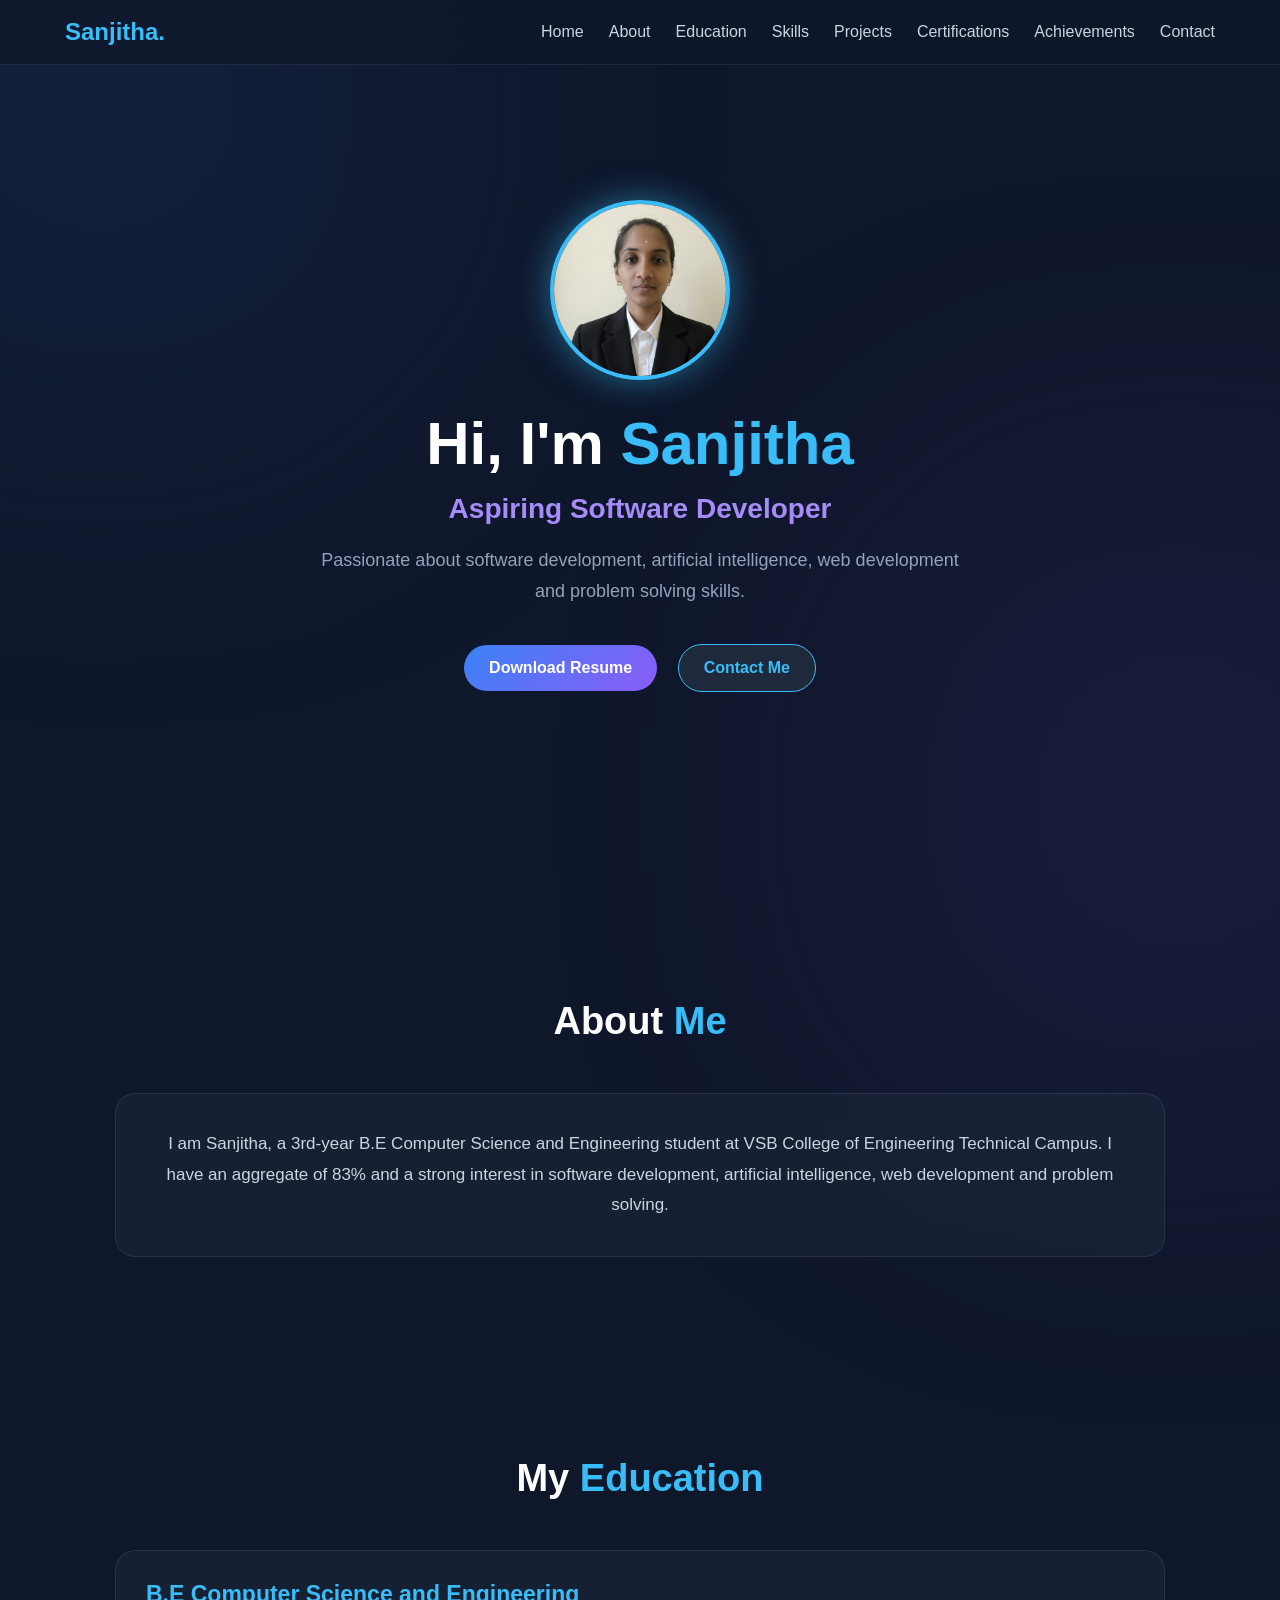
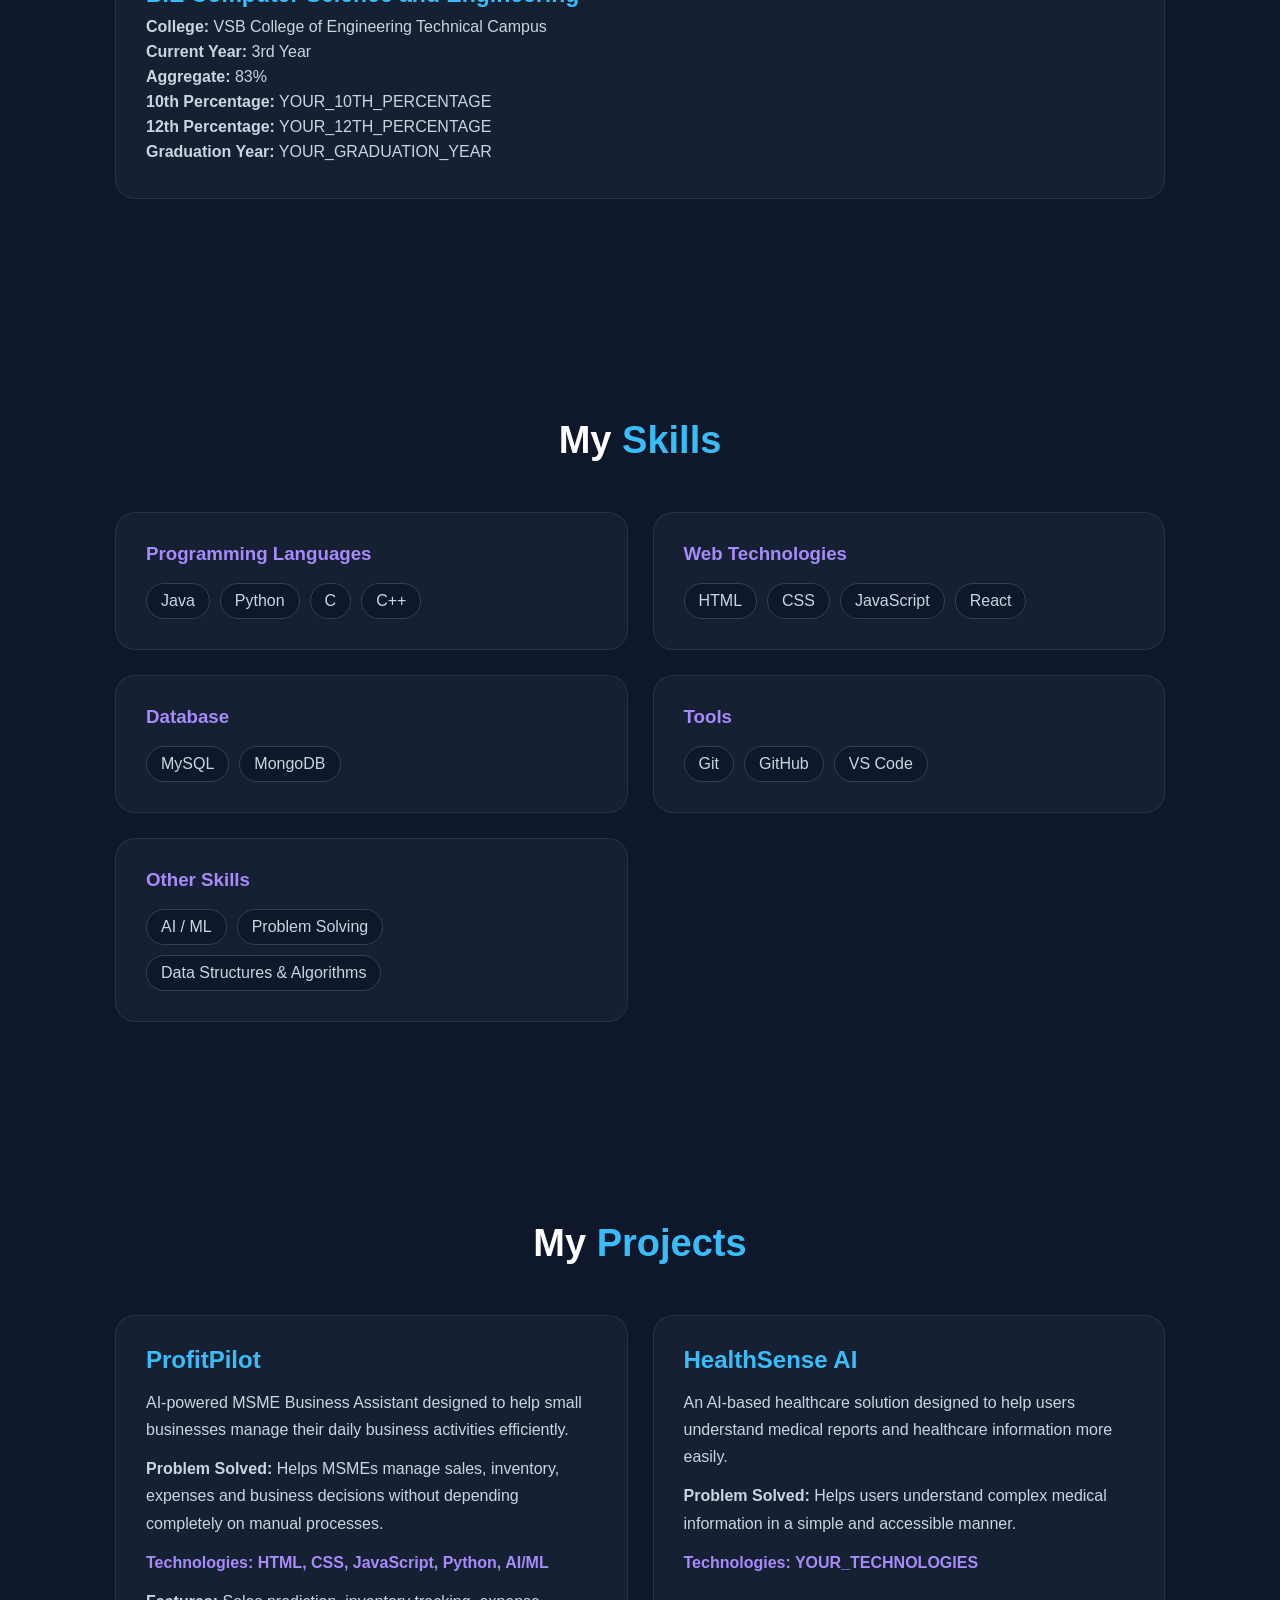
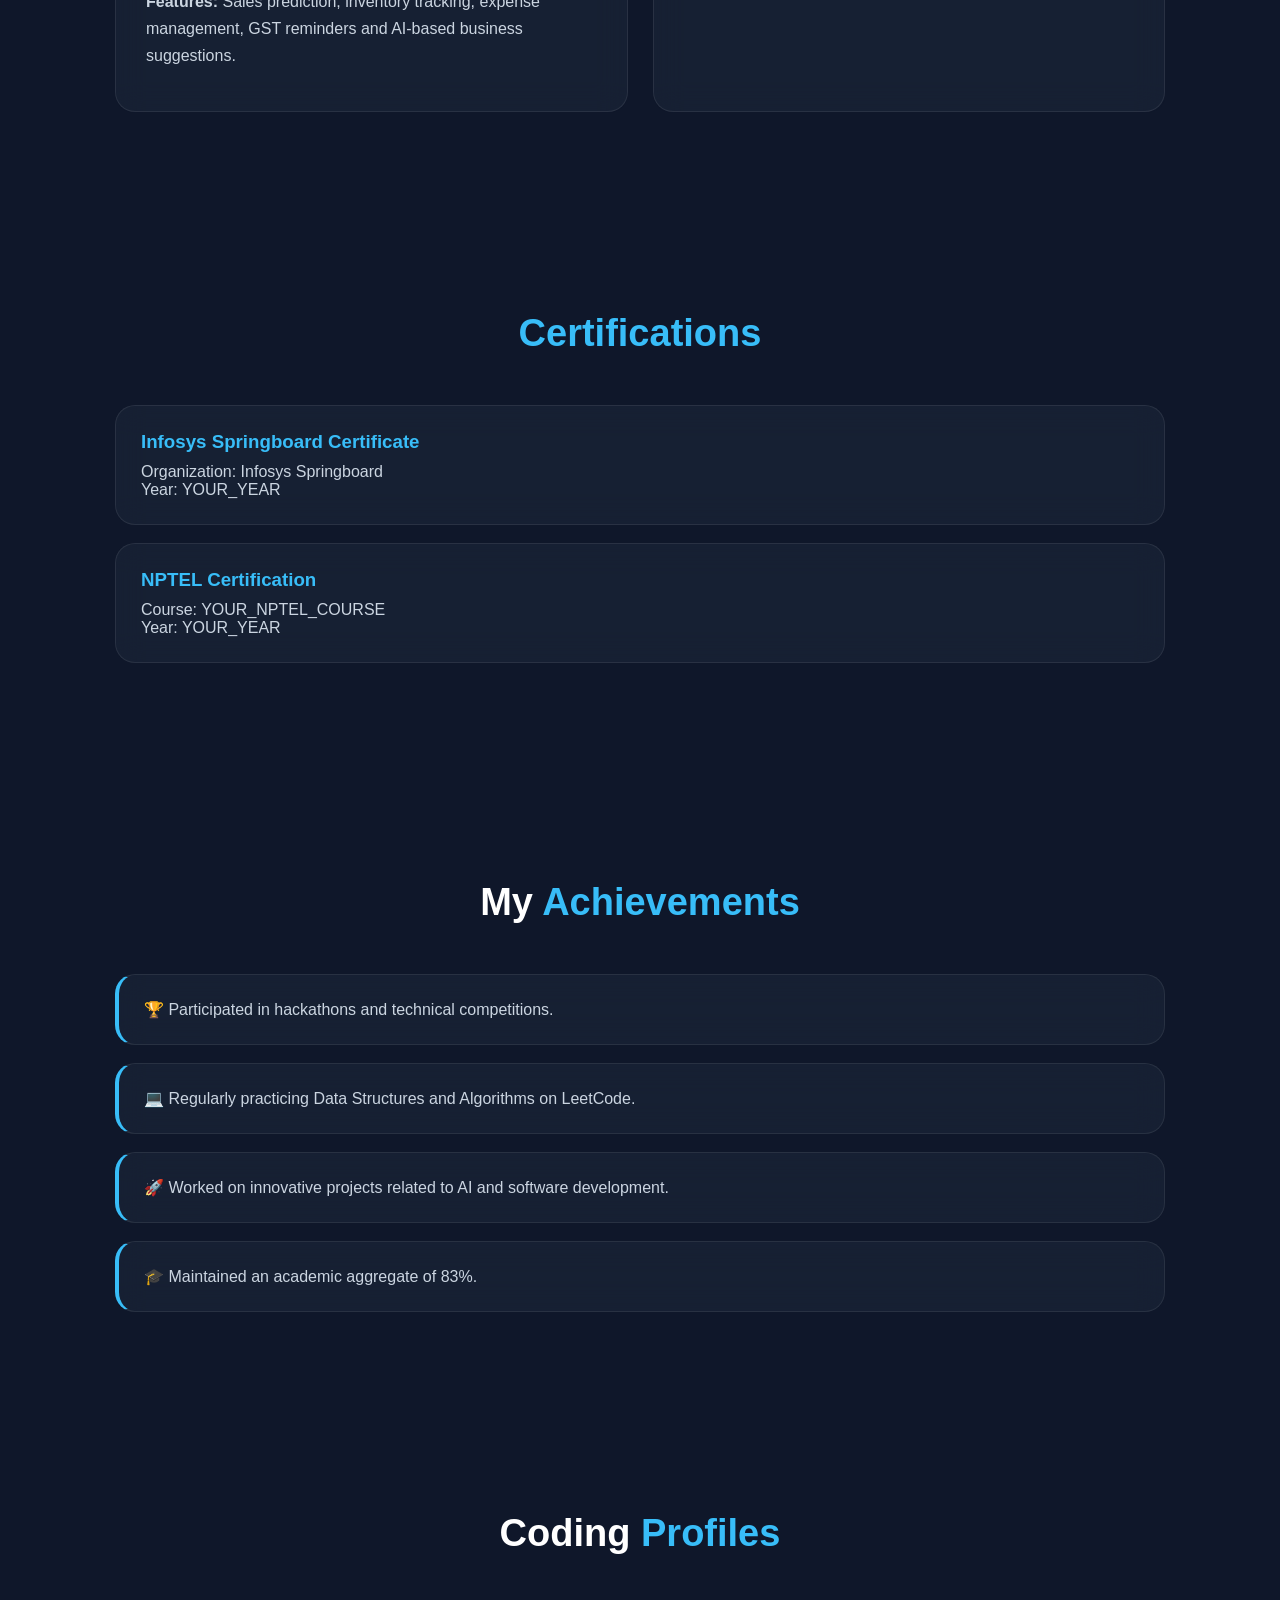
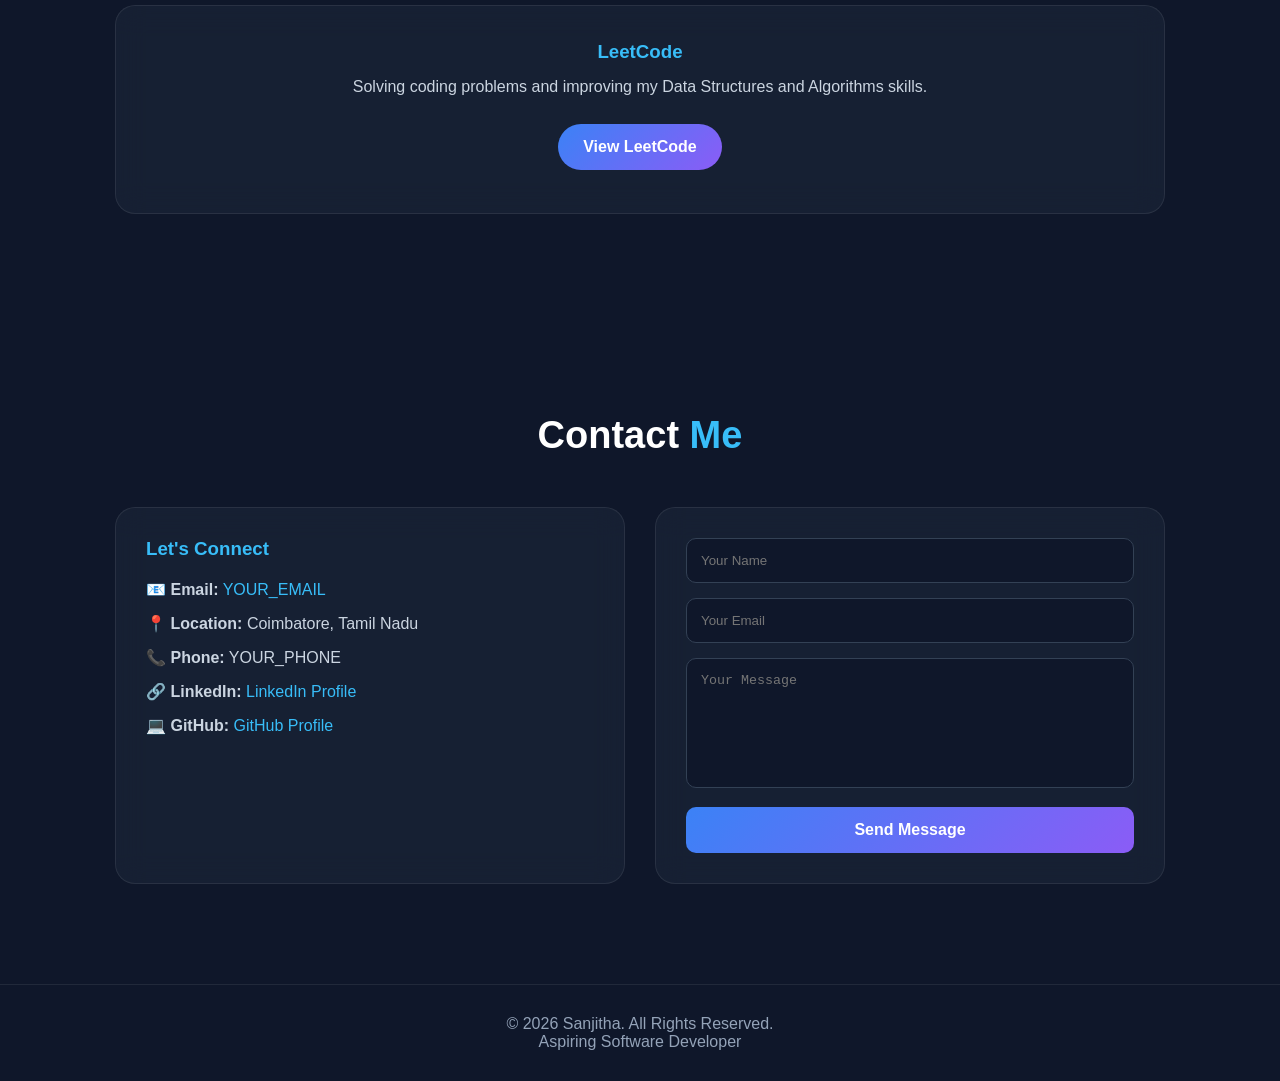
<file: week 1/index.html>
<!DOCTYPE html>
<html lang="en">
<head>
    <meta charset="UTF-8">
    <meta name="viewport" content="width=device-width, initial-scale=1.0">

    <title>Sanjitha | Aspiring Software Developer</title>

    <link rel="stylesheet" href="style.css">
</head>

<body>

    <!-- NAVBAR -->
    <nav>
        <div class="nav-container">
            <div class="logo">
                Sanjitha.
            </div>

            <ul class="nav-links">
                <li><a href="#home">Home</a></li>
                <li><a href="#about">About</a></li>
                <li><a href="#education">Education</a></li>
                <li><a href="#skills">Skills</a></li>
                <li><a href="#projects">Projects</a></li>
                <li><a href="#certifications">Certifications</a></li>
                <li><a href="#achievements">Achievements</a></li>
                <li><a href="#contact">Contact</a></li>
            </ul>
        </div>
    </nav>

    <!-- HOME -->
    <section id="home">
        <div class="hero-content">

            <img src="profile.jpg"
                 alt="Sanjitha Profile Photo"
                 class="profile-img">

            <h1>Hi, I'm <span>Sanjitha</span></h1>

            <h2>Aspiring Software Developer</h2>

            <p>
                Passionate about software development, artificial intelligence,
                web development and problem solving skills.
            </p>

            <div class="hero-buttons">
                <a href="resume.pdf"
                   download
                   class="btn primary-btn">
                    Download Resume
                </a>

                <a href="#contact"
                   class="btn secondary-btn">
                    Contact Me
                </a>
            </div>

        </div>
    </section>

    <!-- ABOUT -->
    <section id="about">
        <h2 class="section-title">
            About <span>Me</span>
        </h2>

        <div class="about-card glass">
            <p>
                I am Sanjitha, a 3rd-year B.E Computer Science and Engineering
                student at VSB College of Engineering Technical Campus.
                I have an aggregate of 83% and a strong interest in software
                development, artificial intelligence, web development and
                problem solving.
            </p>
        </div>
    </section>

    <!-- EDUCATION -->
    <section id="education">
        <h2 class="section-title">
            My <span>Education</span>
        </h2>

        <div class="education-card glass">
            <h3>B.E Computer Science and Engineering</h3>

            <p><strong>College:</strong>
                VSB College of Engineering Technical Campus
            </p>

            <p><strong>Current Year:</strong> 3rd Year</p>
            <p><strong>Aggregate:</strong> 83%</p>
            <p><strong>10th Percentage:</strong> YOUR_10TH_PERCENTAGE</p>
            <p><strong>12th Percentage:</strong> YOUR_12TH_PERCENTAGE</p>
            <p><strong>Graduation Year:</strong> YOUR_GRADUATION_YEAR</p>
        </div>
    </section>

    <!-- SKILLS -->
    <section id="skills">
        <h2 class="section-title">
            My <span>Skills</span>
        </h2>

        <div class="skills-grid">

            <div class="skill-card glass">
                <h3>Programming Languages</h3>
                <div class="skill-list">
                    <span class="skill">Java</span>
                    <span class="skill">Python</span>
                    <span class="skill">C</span>
                    <span class="skill">C++</span>
                </div>
            </div>

            <div class="skill-card glass">
                <h3>Web Technologies</h3>
                <div class="skill-list">
                    <span class="skill">HTML</span>
                    <span class="skill">CSS</span>
                    <span class="skill">JavaScript</span>
                    <span class="skill">React</span>
                </div>
            </div>

            <div class="skill-card glass">
                <h3>Database</h3>
                <div class="skill-list">
                    <span class="skill">MySQL</span>
                    <span class="skill">MongoDB</span>
                </div>
            </div>

            <div class="skill-card glass">
                <h3>Tools</h3>
                <div class="skill-list">
                    <span class="skill">Git</span>
                    <span class="skill">GitHub</span>
                    <span class="skill">VS Code</span>
                </div>
            </div>

            <div class="skill-card glass">
                <h3>Other Skills</h3>
                <div class="skill-list">
                    <span class="skill">AI / ML</span>
                    <span class="skill">Problem Solving</span>
                    <span class="skill">Data Structures & Algorithms</span>
                </div>
            </div>

        </div>
    </section>

    <!-- PROJECTS -->
    <section id="projects">
        <h2 class="section-title">
            My <span>Projects</span>
        </h2>

        <div class="projects-grid">

            <div class="project-card glass">
                <h3>ProfitPilot</h3>

                <p>
                    AI-powered MSME Business Assistant designed to help small
                    businesses manage their daily business activities efficiently.
                </p>

                <p>
                    <strong>Problem Solved:</strong>
                    Helps MSMEs manage sales, inventory, expenses and business
                    decisions without depending completely on manual processes.
                </p>

                <p class="tech">
                    Technologies: HTML, CSS, JavaScript, Python, AI/ML
                </p>

                <p>
                    <strong>Features:</strong>
                    Sales prediction, inventory tracking, expense management,
                    GST reminders and AI-based business suggestions.
                </p>
            </div>

            <div class="project-card glass">
                <h3>HealthSense AI</h3>

                <p>
                    An AI-based healthcare solution designed to help users
                    understand medical reports and healthcare information
                    more easily.
                </p>

                <p>
                    <strong>Problem Solved:</strong>
                    Helps users understand complex medical information in a
                    simple and accessible manner.
                </p>

                <p class="tech">
                    Technologies: YOUR_TECHNOLOGIES
                </p>
            </div>

        </div>
    </section>

    <!-- CERTIFICATIONS -->
    <section id="certifications">
        <h2 class="section-title">
            <span>Certifications</span>
        </h2>

        <div class="cert-card glass">
            <h3>Infosys Springboard Certificate</h3>
            <p>Organization: Infosys Springboard</p>
            <p>Year: YOUR_YEAR</p>
        </div>

        <div class="cert-card glass">
            <h3>NPTEL Certification</h3>
            <p>Course: YOUR_NPTEL_COURSE</p>
            <p>Year: YOUR_YEAR</p>
        </div>
    </section>

    <!-- ACHIEVEMENTS -->
    <section id="achievements">
        <h2 class="section-title">
            My <span>Achievements</span>
        </h2>

        <div class="achievement-list">

            <div class="achievement glass">
                🏆 Participated in hackathons and technical competitions.
            </div>

            <div class="achievement glass">
                💻 Regularly practicing Data Structures and Algorithms on LeetCode.
            </div>

            <div class="achievement glass">
                🚀 Worked on innovative projects related to AI and software development.
            </div>

            <div class="achievement glass">
                🎓 Maintained an academic aggregate of 83%.
            </div>

        </div>
    </section>

    <!-- CODING PROFILES -->
    <section id="coding">
        <h2 class="section-title">
            Coding <span>Profiles</span>
        </h2>

        <div class="coding-card glass">
            <h3>LeetCode</h3>

            <p>
                Solving coding problems and improving my Data Structures
                and Algorithms skills.
            </p>

            <a href="YOUR_LEETCODE_URL"
               target="_blank"
               class="btn primary-btn">
                View LeetCode
            </a>
        </div>
    </section>

    <!-- CONTACT -->
    <section id="contact">
        <h2 class="section-title">
            Contact <span>Me</span>
        </h2>

        <div class="contact-container">

            <div class="contact-info glass">
                <h3>Let's Connect</h3>

                <p>
                    📧 <strong>Email:</strong>
                    <a href="mailto:YOUR_EMAIL">YOUR_EMAIL</a>
                </p>

                <p>
                    📍 <strong>Location:</strong>
                    Coimbatore, Tamil Nadu
                </p>

                <p>
                    📞 <strong>Phone:</strong>
                    YOUR_PHONE
                </p>

                <p>
                    🔗 <strong>LinkedIn:</strong>
                    <a href="YOUR_LINKEDIN_URL" target="_blank">
                        LinkedIn Profile
                    </a>
                </p>

                <p>
                    💻 <strong>GitHub:</strong>
                    <a href="YOUR_GITHUB_URL" target="_blank">
                        GitHub Profile
                    </a>
                </p>
            </div>

            <div class="contact-form glass">
                <form onsubmit="sendMessage(event)">

                    <input type="text"
                           id="name"
                           placeholder="Your Name"
                           required>

                    <input type="email"
                           id="email"
                           placeholder="Your Email"
                           required>

                    <textarea id="message"
                              placeholder="Your Message"
                              required></textarea>

                    <button type="submit" class="submit-btn">
                        Send Message
                    </button>

                </form>
            </div>

        </div>
    </section>

    <!-- FOOTER -->
    <footer>
        <p>© 2026 Sanjitha. All Rights Reserved.</p>
        <p>Aspiring Software Developer</p>
    </footer>

    <script>
        function sendMessage(event) {
            event.preventDefault();

            const name = document.getElementById("name").value;
            const email = document.getElementById("email").value;
            const message = document.getElementById("message").value;

            const subject = "Portfolio Contact from " + name;

            const body =
                "Name: " + name +
                "\nEmail: " + email +
                "\n\nMessage:\n" + message;

            window.location.href =
                "mailto:YOUR_EMAIL?subject=" +
                encodeURIComponent(subject) +
                "&body=" +
                encodeURIComponent(body);
        }
    </script>

</body>
</html>
</file>
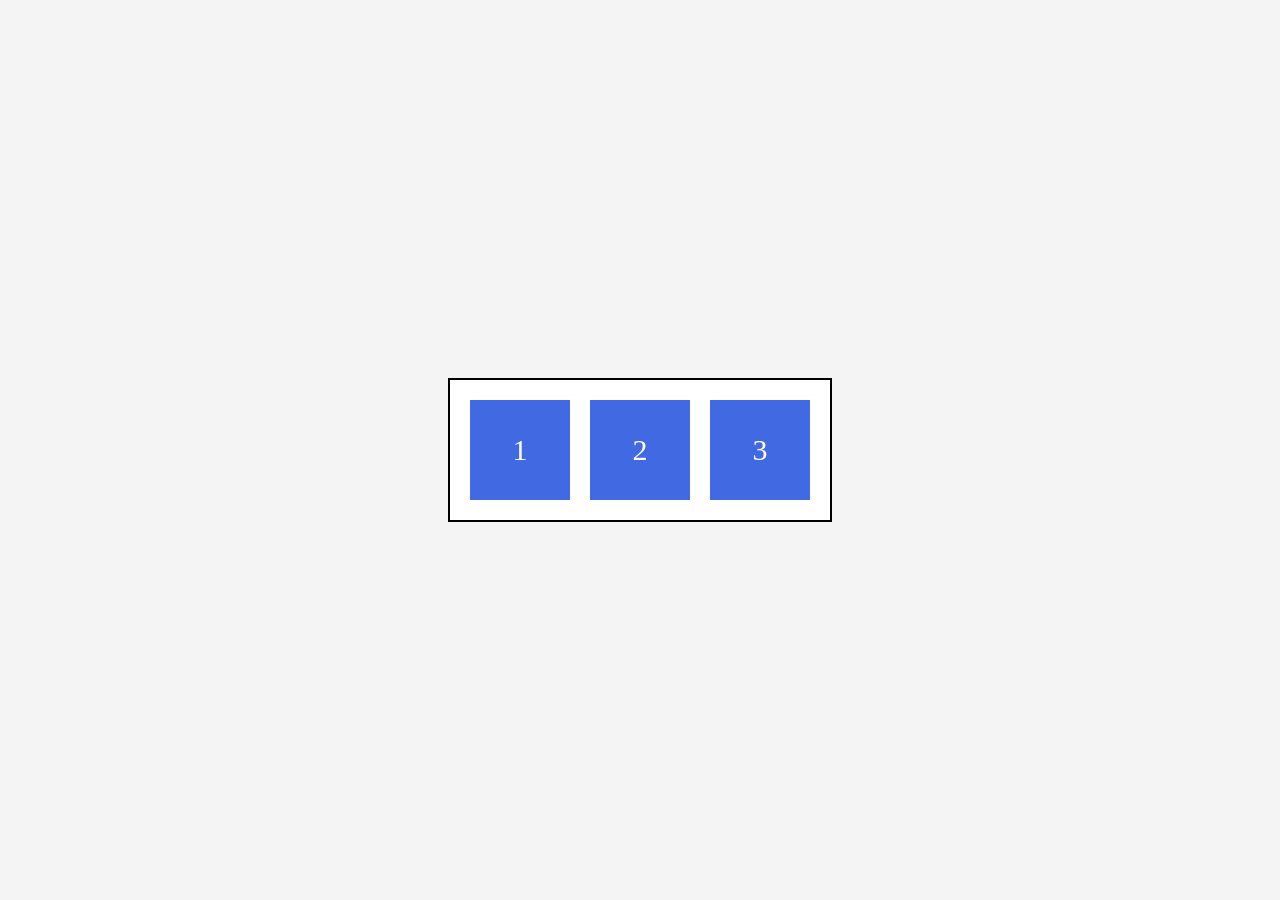
<file: week 3/10 .flexbox/index.html>
<!DOCTYPE html>
<html lang="en">
<head>
    <meta charset="UTF-8">
    <meta name="viewport" content="width=device-width, initial-scale=1.0">
    <title>CSS Flexbox</title>
    <link rel="stylesheet" href="flexbox.css">
</head>
<body>
<div class="container">
    <div class="box">1</div>
    <div class="box">2</div>
    <div class="box">3</div>
</div>
</body>
</html>
</file>
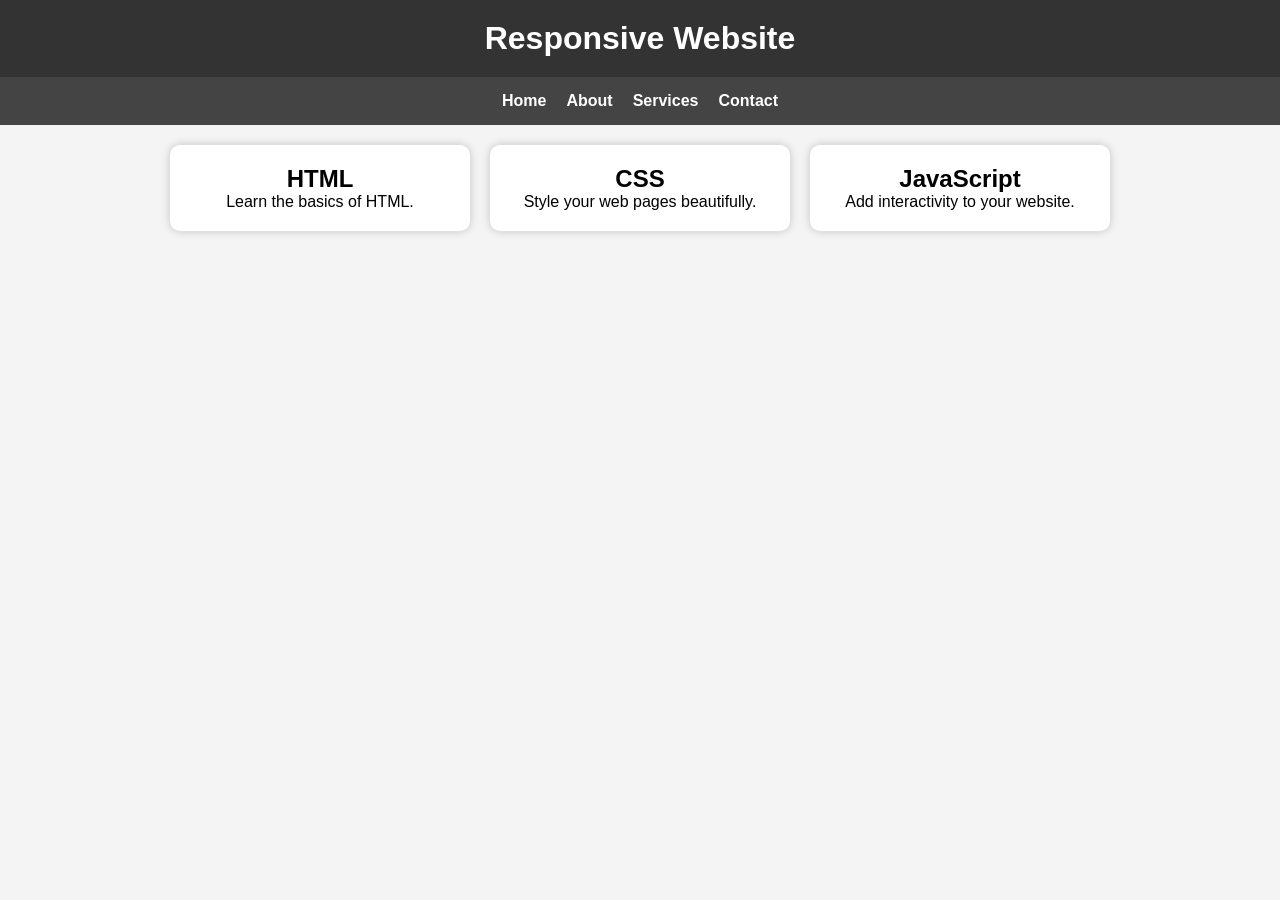
<file: week 3/13 .responsive design/index.html>
<!DOCTYPE html>
<html lang="en">
<head>
    <meta charset="UTF-8">
    <meta name="viewport" content="width=device-width, initial-scale=1.0">
    <title>Responsive Design</title>
    <link rel="stylesheet" href="style.css">
</head>
<body>
    <header>
        <h1>Responsive Website</h1>
    </header>
    <nav>
        <a href="#">Home</a>
        <a href="#">About</a>
        <a href="#">Services</a>
        <a href="#">Contact</a>
    </nav>
    <main class="container">
        <div class="card">
            <h2>HTML</h2>
            <p>Learn the basics of HTML.</p>
        </div>
        <div class="card">
            <h2>CSS</h2>
            <p>Style your web pages beautifully.</p>
        </div>
        <div class="card">
            <h2>JavaScript</h2>
            <p>Add interactivity to your website.</p>
        </div>
    </main>

</body>
</html>
</file>
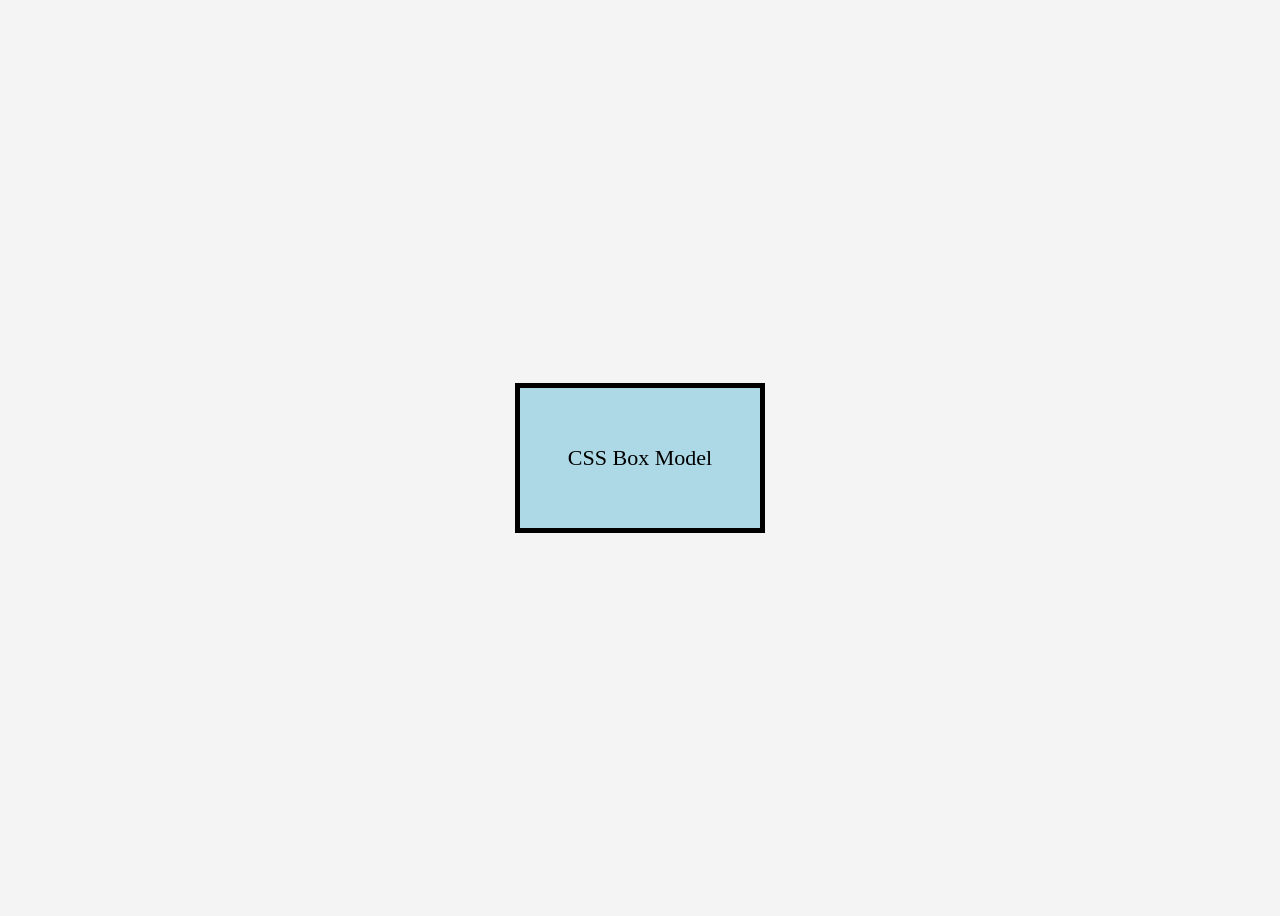
<file: week 3/9 .box model/index.html>
<!DOCTYPE html>
<html lang="en">
<head>
    <meta charset="UTF-8">
    <meta name="viewport" content="width=device-width, initial-scale=1.0">
    <title>CSS Box Model</title>
    <link rel="stylesheet" href="box-model.css">
</head>
<body>
<div class="box">
    CSS Box Model
</div>
</body>
</html>
</file>
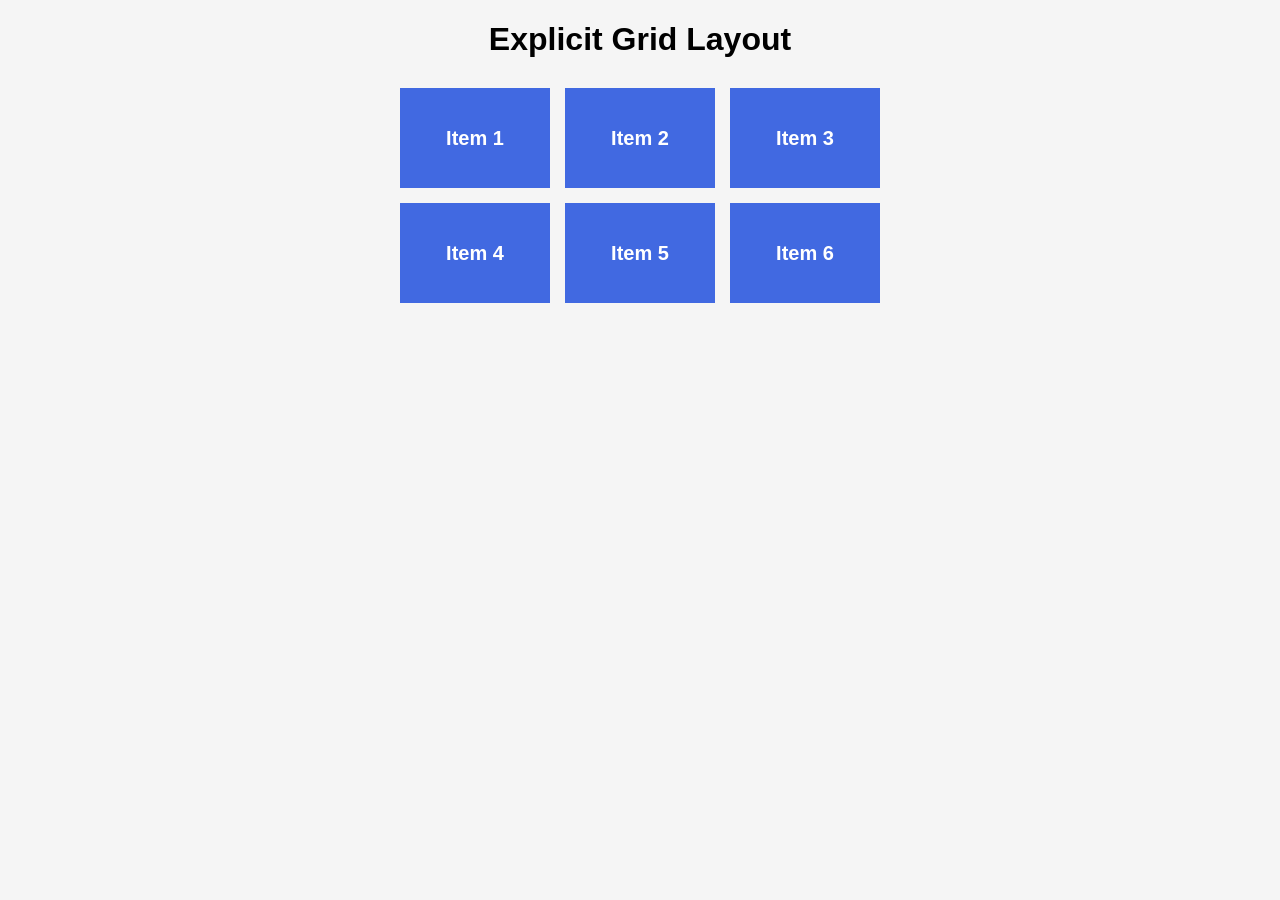
<file: week 3/12 .css grid layout/explicit grid layout/index.html>
<!DOCTYPE html>
<html lang="en">
<head>
    <meta charset="UTF-8">
    <meta name="viewport" content="width=device-width, initial-scale=1.0">
    <title>Explicit Grid Layout</title>
    <link rel="stylesheet" href="style.css">
</head>
<body>
    <h1>Explicit Grid Layout</h1>
    <div class="container">
        <div class="item">Item 1</div>
        <div class="item">Item 2</div>
        <div class="item">Item 3</div>
        <div class="item">Item 4</div>
        <div class="item">Item 5</div>
        <div class="item">Item 6</div>
    </div>
</body>
</html>
</file>
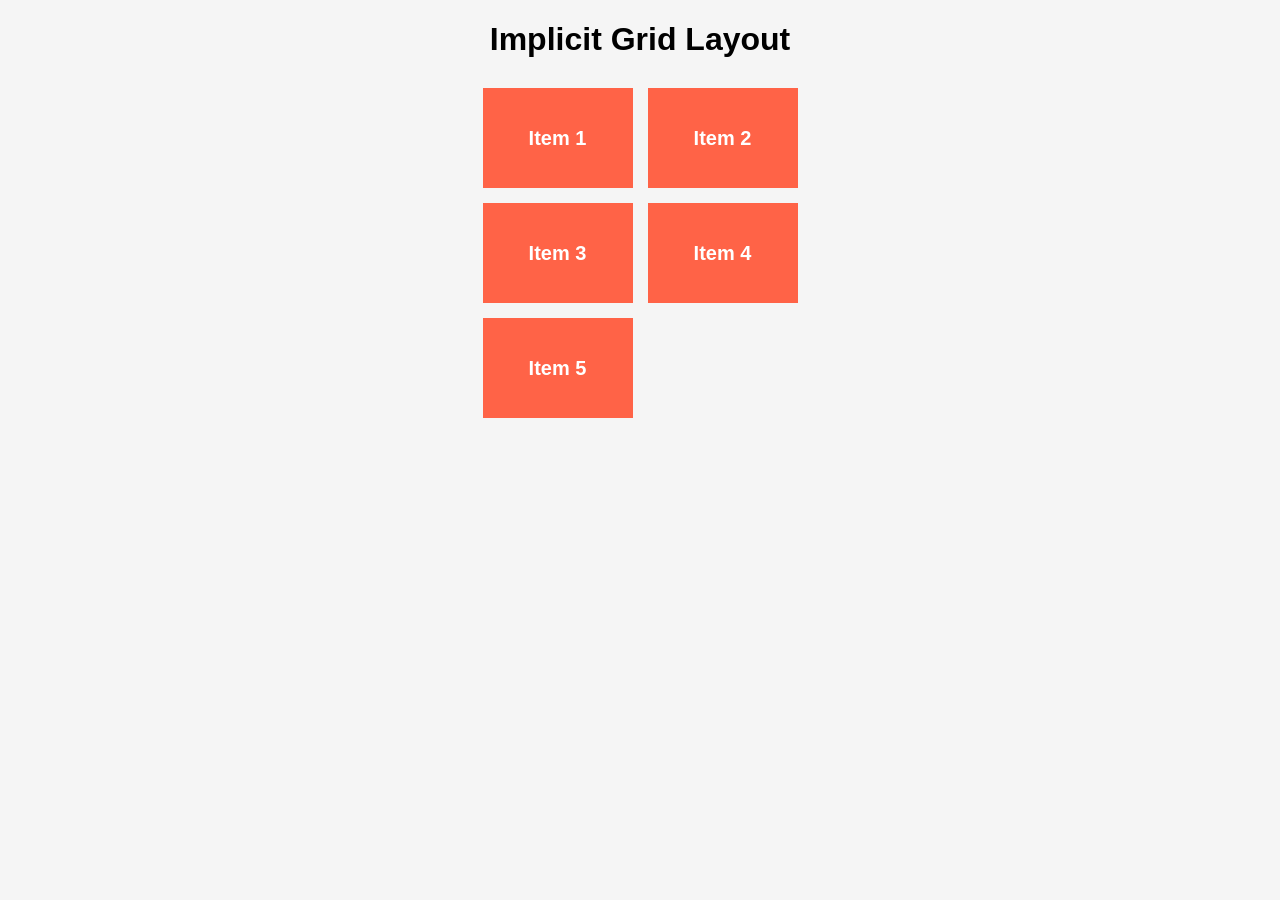
<file: week 3/12 .css grid layout/implicit grid layout/index.html>
<!DOCTYPE html>
<html lang="en">
<head>
    <meta charset="UTF-8">
    <meta name="viewport" content="width=device-width, initial-scale=1.0">
    <title>Implicit Grid Layout</title>
    <link rel="stylesheet" href="style.css">
</head>
<body>
    <h1>Implicit Grid Layout</h1>
    <div class="container">
        <div class="item">Item 1</div>
        <div class="item">Item 2</div>
        <div class="item">Item 3</div>
        <div class="item">Item 4</div>
        <div class="item">Item 5</div>
    </div>

</body>
</html>
</file>
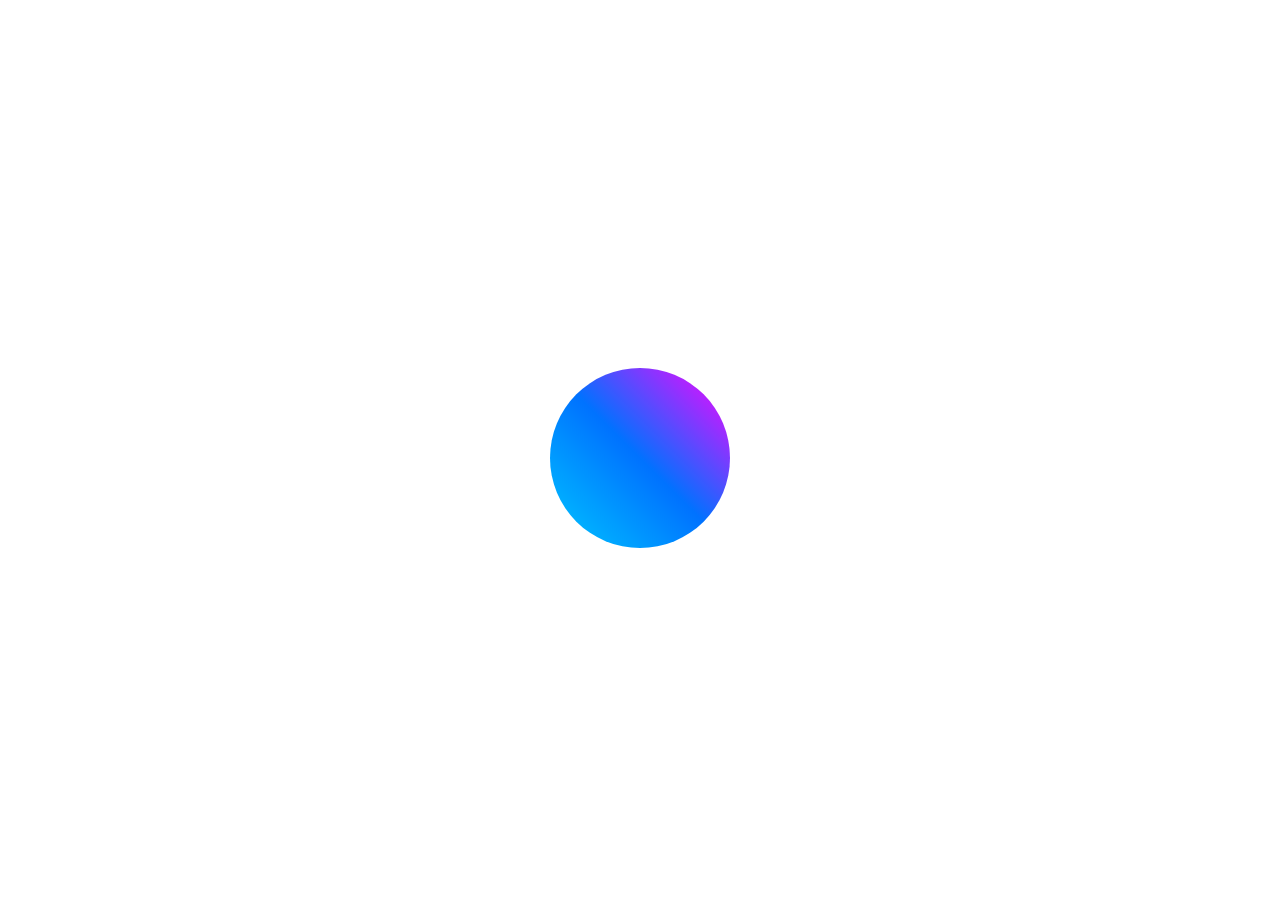
<file: week 3/14 .animations/3 .Infinite Animation/index.html>
<!DOCTYPE html>
<html lang="en">
<head>
    <meta charset="UTF-8">
    <meta name="viewport" content="width=device-width, initial-scale=1.0">
    <title>Infinite Animation</title>
    <link rel="stylesheet" href="style.css">
</head>
<body>
    <div class="circle"></div>
</body>
</html>
</file>
<file: week 1/style.css>
* {
    margin: 0;
    padding: 0;
    box-sizing: border-box;
    scroll-behavior: smooth;
}

body {
    font-family: Arial, Helvetica, sans-serif;
    background: #0f172a;
    color: white;
    overflow-x: hidden;
}

/* ================= BACKGROUND ================= */

body::before {
    content: "";
    position: fixed;
    width: 500px;
    height: 500px;
    background: #3b82f6;
    filter: blur(180px);
    opacity: 0.15;
    top: -150px;
    left: -150px;
    z-index: -1;
}

body::after {
    content: "";
    position: fixed;
    width: 500px;
    height: 500px;
    background: #8b5cf6;
    filter: blur(180px);
    opacity: 0.15;
    right: -150px;
    bottom: -150px;
    z-index: -1;
}

/* ================= NAVBAR ================= */

nav {
    position: fixed;
    top: 0;
    width: 100%;
    z-index: 1000;
    background: rgba(15, 23, 42, 0.75);
    backdrop-filter: blur(15px);
    border-bottom: 1px solid rgba(255, 255, 255, 0.08);
}

.nav-container {
    max-width: 1200px;
    margin: auto;
    padding: 18px 25px;
    display: flex;
    justify-content: space-between;
    align-items: center;
}

.logo {
    font-size: 24px;
    font-weight: bold;
    color: #38bdf8;
}

.nav-links {
    display: flex;
    gap: 25px;
    list-style: none;
}

.nav-links a {
    color: #cbd5e1;
    text-decoration: none;
    transition: 0.3s;
}

.nav-links a:hover {
    color: #38bdf8;
}

/* ================= COMMON ================= */

section {
    max-width: 1100px;
    margin: auto;
    padding: 100px 25px;
}

.section-title {
    text-align: center;
    font-size: 38px;
    margin-bottom: 50px;
}

.section-title span {
    color: #38bdf8;
}

.glass {
    background: rgba(30, 41, 59, 0.55);
    border: 1px solid rgba(255, 255, 255, 0.08);
    backdrop-filter: blur(15px);
    border-radius: 20px;
}

/* ================= HERO ================= */

#home {
    min-height: 100vh;
    display: flex;
    justify-content: center;
    align-items: center;
    text-align: center;
    padding-top: 100px;
}

.hero-content {
    animation: fadeUp 1s ease;
}

.profile-img {
    width: 180px;
    height: 180px;
    object-fit: cover;
    border-radius: 50%;
    border: 4px solid #38bdf8;
    box-shadow: 0 0 35px rgba(56, 189, 248, 0.5);
    animation: float 4s ease-in-out infinite;
    margin-bottom: 25px;
}

.hero-content h1 {
    font-size: 60px;
    margin-bottom: 15px;
}

.hero-content h1 span {
    color: #38bdf8;
}

.hero-content h2 {
    color: #a78bfa;
    font-size: 28px;
    margin-bottom: 20px;
}

.hero-content p {
    color: #94a3b8;
    max-width: 650px;
    margin: auto;
    font-size: 18px;
    line-height: 1.7;
}

.hero-buttons {
    margin-top: 30px;
}

.btn {
    display: inline-block;
    padding: 14px 25px;
    margin: 8px;
    border-radius: 30px;
    text-decoration: none;
    font-weight: bold;
    transition: 0.3s;
}

.primary-btn {
    background: linear-gradient(135deg, #3b82f6, #8b5cf6);
    color: white;
}

.secondary-btn {
    background: #1e293b;
    border: 1px solid #38bdf8;
    color: #38bdf8;
}

.btn:hover {
    transform: translateY(-4px);
    box-shadow: 0 10px 25px rgba(56, 189, 248, 0.25);
}

/* ================= ABOUT ================= */

.about-card {
    padding: 35px;
    line-height: 1.8;
    text-align: center;
    color: #cbd5e1;
    font-size: 17px;
}

/* ================= EDUCATION ================= */

.education-card {
    padding: 30px;
    margin-bottom: 20px;
}

.education-card h3 {
    color: #38bdf8;
    font-size: 23px;
    margin-bottom: 10px;
}

.education-card p {
    color: #cbd5e1;
    margin: 7px 0;
}

/* ================= SKILLS ================= */

.skills-grid {
    display: grid;
    grid-template-columns: repeat(2, 1fr);
    gap: 25px;
}

.skill-card {
    padding: 30px;
}

.skill-card h3 {
    color: #a78bfa;
    margin-bottom: 18px;
}

.skill-list {
    display: flex;
    flex-wrap: wrap;
    gap: 10px;
}

.skill {
    padding: 8px 14px;
    background: #0f172a;
    border: 1px solid #334155;
    border-radius: 20px;
    color: #cbd5e1;
    transition: 0.3s;
}

.skill:hover {
    border-color: #38bdf8;
    color: #38bdf8;
    transform: translateY(-3px);
}

/* ================= PROJECTS ================= */

.projects-grid {
    display: grid;
    grid-template-columns: repeat(2, 1fr);
    gap: 25px;
}

.project-card {
    padding: 30px;
    transition: 0.3s;
}

.project-card:hover {
    transform: translateY(-8px);
    border-color: #38bdf8;
}

.project-card h3 {
    color: #38bdf8;
    font-size: 24px;
    margin-bottom: 15px;
}

.project-card p {
    color: #cbd5e1;
    line-height: 1.7;
    margin-bottom: 12px;
}

.tech {
    color: #a78bfa !important;
    font-weight: bold;
}

/* ================= CERTIFICATIONS ================= */

.cert-card {
    padding: 25px;
    margin-bottom: 18px;
}

.cert-card h3 {
    color: #38bdf8;
    margin-bottom: 10px;
}

.cert-card p {
    color: #cbd5e1;
}

/* ================= ACHIEVEMENTS ================= */

.achievement-list {
    display: grid;
    gap: 18px;
}

.achievement {
    padding: 25px;
    color: #cbd5e1;
    border-left: 4px solid #38bdf8;
}

/* ================= CODING ================= */

.coding-card {
    padding: 35px;
    text-align: center;
}

.coding-card h3 {
    color: #38bdf8;
    margin-bottom: 15px;
}

.coding-card p {
    color: #cbd5e1;
    margin-bottom: 20px;
}

/* ================= CONTACT ================= */

.contact-container {
    display: grid;
    grid-template-columns: 1fr 1fr;
    gap: 30px;
}

.contact-info {
    padding: 30px;
}

.contact-info h3 {
    color: #38bdf8;
    margin-bottom: 20px;
}

.contact-info p {
    margin: 15px 0;
    color: #cbd5e1;
}

.contact-info a {
    color: #38bdf8;
    text-decoration: none;
}

.contact-form {
    padding: 30px;
}

.contact-form input,
.contact-form textarea {
    width: 100%;
    padding: 14px;
    margin-bottom: 15px;
    border-radius: 10px;
    border: 1px solid #334155;
    background: #0f172a;
    color: white;
    outline: none;
}

.contact-form textarea {
    height: 130px;
    resize: none;
}

.contact-form input:focus,
.contact-form textarea:focus {
    border-color: #38bdf8;
}

.submit-btn {
    width: 100%;
    padding: 14px;
    border: none;
    border-radius: 10px;
    background: linear-gradient(135deg, #3b82f6, #8b5cf6);
    color: white;
    font-weight: bold;
    cursor: pointer;
    font-size: 16px;
}

/* ================= FOOTER ================= */

footer {
    text-align: center;
    padding: 30px;
    border-top: 1px solid rgba(255, 255, 255, 0.08);
    color: #94a3b8;
}

/* ================= ANIMATIONS ================= */

@keyframes float {
    0%, 100% {
        transform: translateY(0);
    }

    50% {
        transform: translateY(-15px);
    }
}

@keyframes fadeUp {
    from {
        opacity: 0;
        transform: translateY(30px);
    }

    to {
        opacity: 1;
        transform: translateY(0);
    }
}

/* ================= MOBILE ================= */

@media (max-width: 768px) {

    .nav-links {
        display: none;
    }

    .hero-content h1 {
        font-size: 40px;
    }

    .hero-content h2 {
        font-size: 22px;
    }

    .skills-grid,
    .projects-grid,
    .contact-container {
        grid-template-columns: 1fr;
    }

    .section-title {
        font-size: 30px;
    }

    .profile-img {
        width: 140px;
        height: 140px;
    }
}
</file>
<file: week 3/10 .flexbox/flexbox.css>
/*Flexbox is a CSS layout model used to arrange items in a row or column.
It makes it easy to align, distribute, and space elements.
/* Body */
body{
    margin:0;
    height:100vh;
    display:flex;
    justify-content:center;
    align-items:center;
    background:#f4f4f4;
}
/* Flex Container */
.container{
    display:flex;
    gap:20px;
    padding:20px;
    background:white;
    border:2px solid black;
}
/* Flex Items */
.box{
    width:100px;
    height:100px;
    background:royalblue;
    color:white;
    font-size:30px;
    display:flex;
    justify-content:center;
    align-items:center;
}
</file>
<file: week 3/13 .responsive design/style.css>
/* Reset */
*{
    margin:0;
    padding:0;
    box-sizing:border-box;
}

body{
    font-family:Arial, sans-serif;
    background:#f4f4f4;
}

header{
    background:#333;
    color:white;
    text-align:center;
    padding:20px;
}

nav{
    display:flex;
    justify-content:center;
    gap:20px;
    background:#444;
    padding:15px;
}

nav a{
    color:white;
    text-decoration:none;
    font-weight:bold;
}

.container{
    display:flex;
    justify-content:center;
    gap:20px;
    padding:20px;
    flex-wrap:wrap;
}

.card{
    background:white;
    width:300px;
    padding:20px;
    border-radius:10px;
    text-align:center;
    box-shadow:0 0 10px rgba(0,0,0,0.2);
}

@media (max-width:768px){
    nav{
        flex-direction:column;
        align-items:center;
    }
    .container{
        flex-direction:column;
        align-items:center;
    }
    .card{
        width:80%;
    }
}

@media (max-width:480px){
    header{
        font-size:18px;
    }
    nav{
        gap:10px;
    }
    .card{
        width:95%;
    }
}
</file>
<file: week 3/9 .box model/box-model.css>
/* Body */
body{
    display:flex;
    justify-content:center;
    align-items:center;
    height:100vh;
    background:#f4f4f4;
}

/* Box Model Example */
.box{
    width:200px;                 /* Content Width */
    height:100px;                /* Content Height */
    padding:20px;                /* Space inside border */
    border:5px solid rgb(0, 0, 0);       /* Border */
    margin:20px;                 /* Space outside border */
    background:lightblue;
    text-align:center;
    line-height:100px;
    font-size:22px;
}
</file>
<file: week 3/12 .css grid layout/explicit grid layout/style.css>
/* Body Styling */
body{
    font-family: Arial, sans-serif;
    background-color: #f5f5f5;
    text-align: center;
}

/* Grid Container */
.container{
    display: grid;
    /* Creates 3 columns */
    grid-template-columns: 150px 150px 150px;
    /* Creates 2 rows */
    grid-template-rows: 100px 100px;
    gap: 15px;
    justify-content: center;
    margin-top: 30px;
}

/* Grid Items */
.item{
    background-color: royalblue;
    color: white;
    font-size: 20px;
    font-weight: bold;
    display: flex;
    justify-content: center;
    align-items: center;
}
</file>
<file: week 3/12 .css grid layout/implicit grid layout/style.css>
/* Body Styling */
body{
    font-family: Arial, sans-serif;
    background-color: #f5f5f5;
    text-align: center;
}

/* Grid Container */
.container{
    display: grid;
    /* Only 2 columns are defined */
    grid-template-columns: 150px 150px;
    /* Extra rows are created automatically */
    grid-auto-rows: 100px;
    gap: 15px;
    justify-content: center;
    margin-top: 30px;
}

/* Grid Items */
.item{
    background-color: tomato;
    color: white;
    font-size: 20px;
    font-weight: bold;
    display: flex;
    justify-content: center;
    align-items: center;
}
</file>
<file: week 3/14 .animations/3 .Infinite Animation/style.css>
/*body {
    margin: 0;
    height: 100vh;
    display: flex;
    justify-content: center;
    align-items: center;
    background: #f4f4f4;
}
.box {
    width: 120px;
    height: 120px;
    background: #ff4d4d;
    border-radius: 12px;
    animation: bounce 1.5s ease-in-out infinite;
}
@keyframes bounce {
    0% {
        transform: translateY(0);
    }
    50% {
        transform: translateY(-80px);
    }
    100% {
        transform: translateY(0);
    }
}
*/

body{
    display:flex;
    justify-content:center;
    align-items:center;
    height:100vh;
    background:hsl(0, 0%, 100%);
}
.circle{
    width:180px;
    height:180px;
    border-radius:50%;
    background:linear-gradient(45deg,#00c6ff,#0072ff,#ff00ff);
    animation:rotate 4s linear infinite;
}
@keyframes rotate{
    from{
        transform:rotate(0deg);
    }
    to{
        transform:rotate(360deg);
    }
}
</file>
